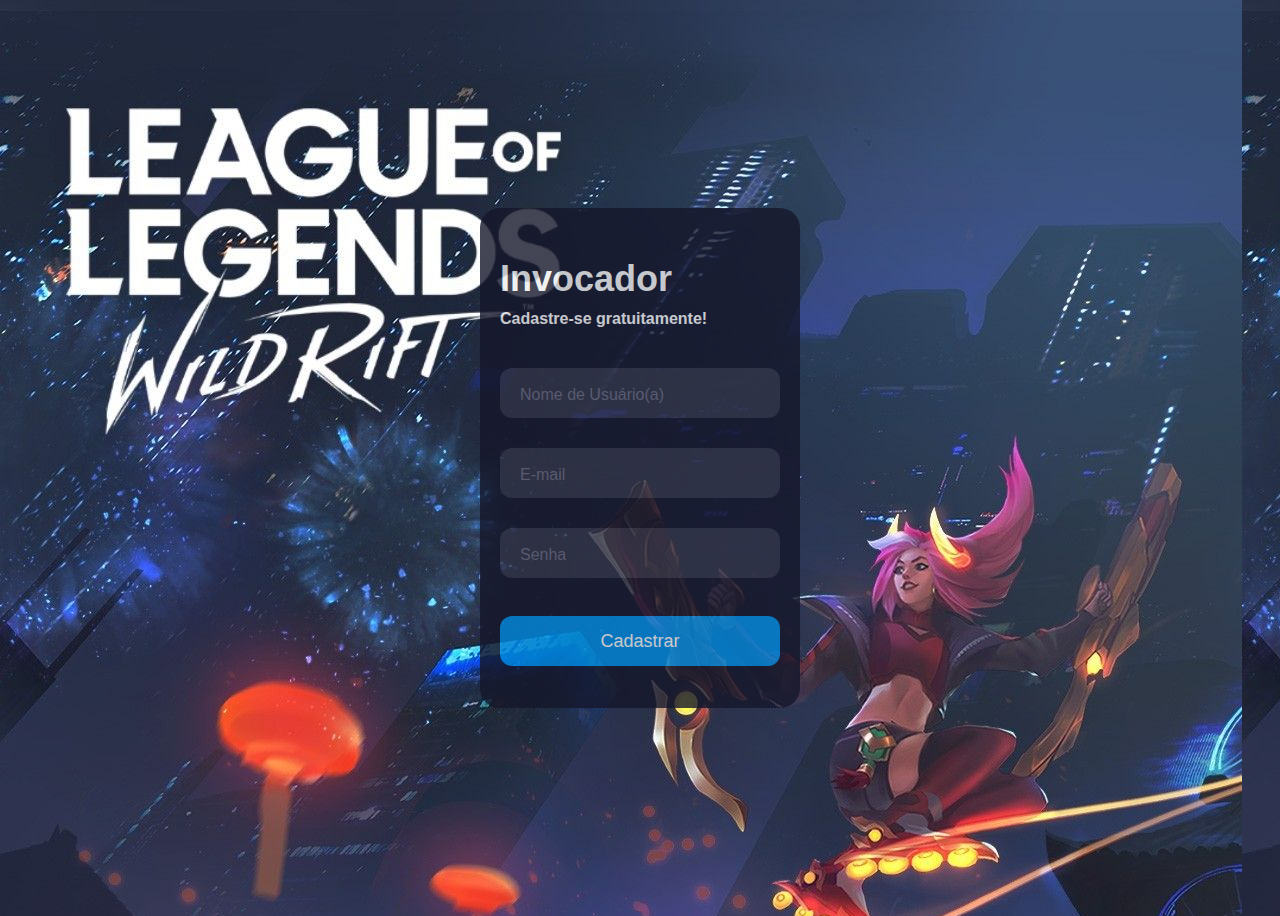
<file: www/index.html>
<!DOCTYPE html>
<html lang="en">
  <head>
    <meta charset="UTF-8" />
    <meta http-equiv="X-UA-Compatible" content="IE=edge" />
    <meta name="viewport" content="width=device-width, initial-scale=1.0" />
    <link rel="stylesheet" href="style.css" />
    <title>Cadastro de Invocadores!</title>
  </head>
  <body>
    <div class="form">
      <div class="title">Invocador</div>
      <div class="subtitle">Cadastre-se gratuitamente!</div>
      <div class="input-container ic1">
        <input id="firstname" class="input" type="text" placeholder=" " />
        <div class="cut"></div>
        <label for="firstname" class="placeholder">Nome de Usuário(a)</label>
      </div>
      <div class="input-container ic2">
        <input id="email" class="input" type="email" placeholder=" " />
        <div class="cut cut-medium"></div>
        <label for="email" class="placeholder">E-mail</label>
      </div>
      <div class="input-container ic2">
        <input id="password" class="input" type="password" placeholder=" " />
        <div class="cut cut-short"></div>
        <label for="password" class="placeholder">Senha</label>
      </div>
      <button type="text" class="submit">Cadastrar</button>
    </div>
  </body>
</html>
</file>
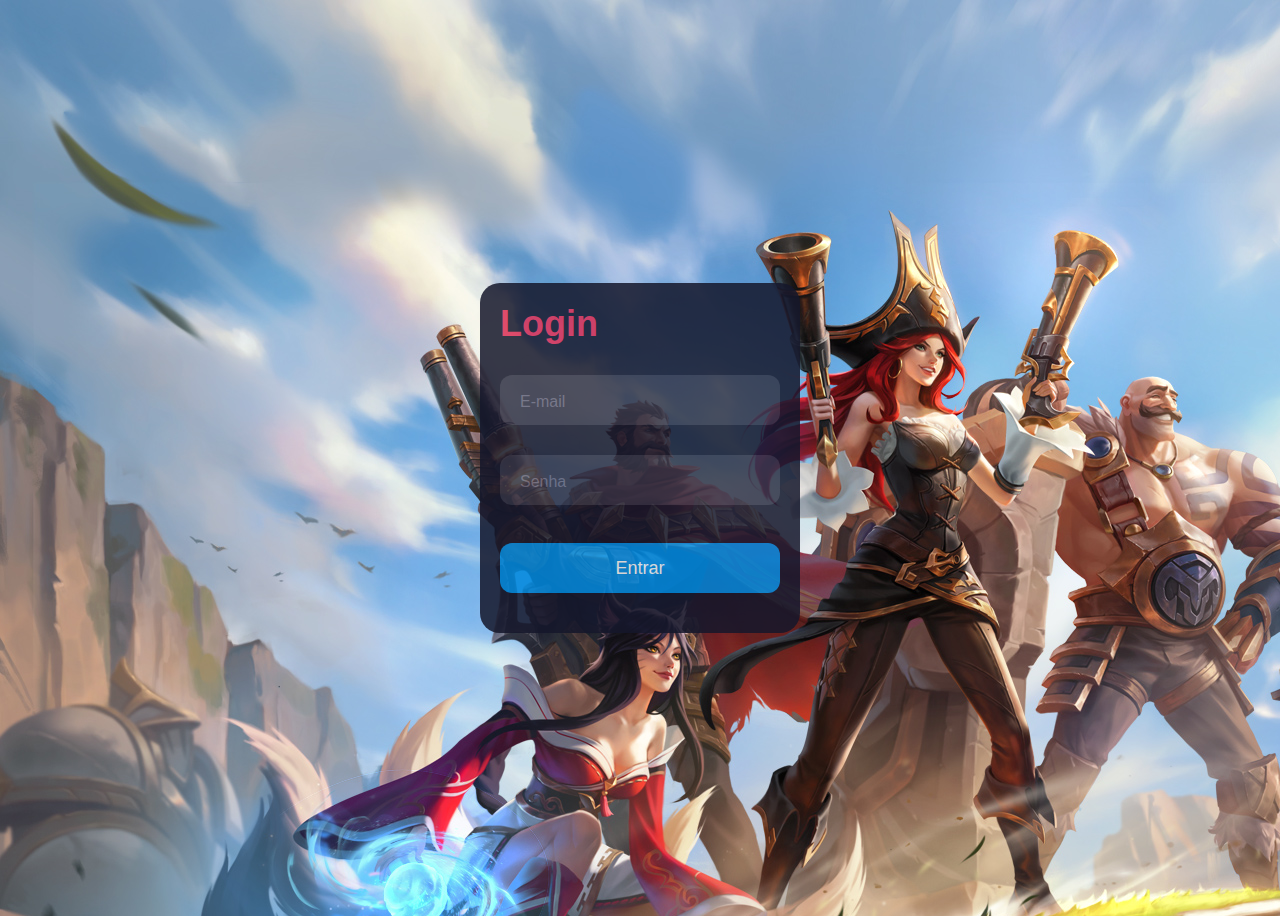
<file: www/login.html>
<!DOCTYPE html>
<html lang="en">
  <head>
    <meta charset="UTF-8" />
    <meta http-equiv="X-UA-Compatible" content="IE=edge" />
    <meta name="viewport" content="width=device-width, initial-scale=1.0" />
    <link rel="stylesheet" href="styleLogin.css" />
    <title>Login</title>
  </head>
  <body>
    <div class="form">
      <div class="title">Login</div>
      <div class="input-container ic2">
        <input id="email" class="input" type="email" placeholder=" " />
        <div class="cut cut-medium"></div>
        <label for="email" class="placeholder">E-mail</label>
      </div>
      <div class="input-container ic2">
        <input id="password" class="input" type="password" placeholder=" " />
        <div class="cut cut-short"></div>
        <label for="password" class="placeholder">Senha</label>
      </div>
      <button type="text" class="submit">Entrar</button>
    </div>
  </body>
</html>
</file>
<file: www/style.css>
body {
  align-items: center;
  background: url('./images/league.jpg');
  display: flex;
  justify-content: center;
  height: 100vh;
}

.form {
  opacity: 0.8;
  background-color: #15172b;
  border-radius: 20px;
  box-sizing: border-box;
  height: 500px;
  padding: 20px;
  width: 320px;
}

.title {
  color: #eee;
  font-family: sans-serif;
  font-size: 36px;
  font-weight: 600;
  margin-top: 30px;
}

.subtitle {
  color: #eee;
  font-family: sans-serif;
  font-size: 16px;
  font-weight: 600;
  margin-top: 10px;
}

.input-container {
  height: 50px;
  position: relative;
  width: 100%;
}

.ic1 {
  margin-top: 40px;
}

.ic2 {
  margin-top: 30px;
}

.input {
  background-color: #303245;
  border-radius: 12px;
  border: 0;
  box-sizing: border-box;
  color: #eee;
  font-size: 18px;
  height: 100%;
  outline: 0;
  padding: 4px 20px 0;
  width: 100%;
}

.cut {
  background-color: #15172b;
  border-radius: 10px;
  height: 20px;
  left: 20px;
  position: absolute;
  top: -20px;
  transform: translateY(0);
  transition: transform 200ms;
  width: 140px;
}
.cut-medium {
  background-color: #15172b;
  border-radius: 10px;
  height: 20px;
  left: 20px;
  position: absolute;
  top: -20px;
  transform: translateY(0);
  transition: transform 200ms;
  width: 60px;
}

.cut-short {
  background-color: #15172b;
  border-radius: 10px;
  height: 20px;
  left: 20px;
  position: absolute;
  top: -20px;
  transform: translateY(0);
  transition: transform 200ms;
  width: 60px;
}

.input:focus ~ .cut,
.input:not(:placeholder-shown) ~ .cut {
  transform: translateY(8px);
}

.placeholder {
  color: #65657b;
  font-family: sans-serif;
  left: 20px;
  line-height: 14px;
  pointer-events: none;
  position: absolute;
  transform-origin: 0 50%;
  transition: transform 200ms, color 200ms;
  top: 20px;
}

.input:focus ~ .placeholder,
.input:not(:placeholder-shown) ~ .placeholder {
  transform: translateY(-30px) translateX(10px) scale(0.75);
}

.input:not(:placeholder-shown) ~ .placeholder {
  color: #808097;
}

.input:focus ~ .placeholder {
  color: #dc2f55;
}

.submit {
  background-color: #08d;
  border-radius: 12px;
  border: 0;
  box-sizing: border-box;
  color: #eee;
  cursor: pointer;
  font-size: 18px;
  height: 50px;
  margin-top: 38px;
  text-align: center;
  width: 100%;
}

.submit:active {
  background-color: #06b;
}

@media screen and (max-width: 480px) {
  body {
    background: url('./images/lolzinho.jpeg') no-repeat;
    background-size: cover;
  }
}
</file>
<file: www/styleLogin.css>
body {
  align-items: center;
  background: url('./images/wildrift.jpeg');
  display: flex;
  justify-content: center;
  height: 100vh;
}

.form {
  opacity: 0.85;
  background-color: #15172b;
  border-radius: 20px;
  box-sizing: border-box;
  height: 350px;
  padding: 20px;
  width: 320px;
}

.title {
  color: #dc2f55;
  font-family: sans-serif;
  font-size: 36px;
  font-weight: 600;
}

.input-container {
  height: 50px;
  position: relative;
  width: 100%;
}

.ic2 {
  margin-top: 30px;
}

.input {
  background-color: #303245;
  border-radius: 12px;
  border: 0;
  box-sizing: border-box;
  color: #eee;
  font-size: 18px;
  height: 100%;
  outline: 0;
  padding: 4px 20px 0;
  width: 100%;
}

.cut {
  background-color: #15172b;
  border-radius: 10px;
  height: 20px;
  left: 20px;
  position: absolute;
  top: -20px;
  transform: translateY(0);
  transition: transform 200ms;
  width: 140px;
}
.cut-medium {
  background-color: #15172b;
  border-radius: 10px;
  height: 20px;
  left: 20px;
  position: absolute;
  top: -20px;
  transform: translateY(0);
  transition: transform 200ms;
  width: 60px;
}

.cut-short {
  background-color: #15172b;
  border-radius: 10px;
  height: 20px;
  left: 20px;
  position: absolute;
  top: -20px;
  transform: translateY(0);
  transition: transform 200ms;
  width: 60px;
}

.input:focus ~ .cut,
.input:not(:placeholder-shown) ~ .cut {
  transform: translateY(8px);
}

.placeholder {
  color: #65657b;
  font-family: sans-serif;
  left: 20px;
  line-height: 14px;
  pointer-events: none;
  position: absolute;
  transform-origin: 0 50%;
  transition: transform 200ms, color 200ms;
  top: 20px;
}

.input:focus ~ .placeholder,
.input:not(:placeholder-shown) ~ .placeholder {
  transform: translateY(-30px) translateX(10px) scale(0.75);
}

.input:not(:placeholder-shown) ~ .placeholder {
  color: #808097;
}

.input:focus ~ .placeholder {
  color: #dc2f55;
}

.submit {
  background-color: #08d;
  border-radius: 12px;
  border: 0;
  box-sizing: border-box;
  color: #eee;
  cursor: pointer;
  font-size: 18px;
  height: 50px;
  margin-top: 38px;
  text-align: center;
  width: 100%;
}

.submit:active {
  background-color: #06b;
}

@media screen and (max-width: 480px) {
  body {
    background: url('./images/lolzinho.jpeg') no-repeat;
    background-size: cover;
  }
}
</file>
